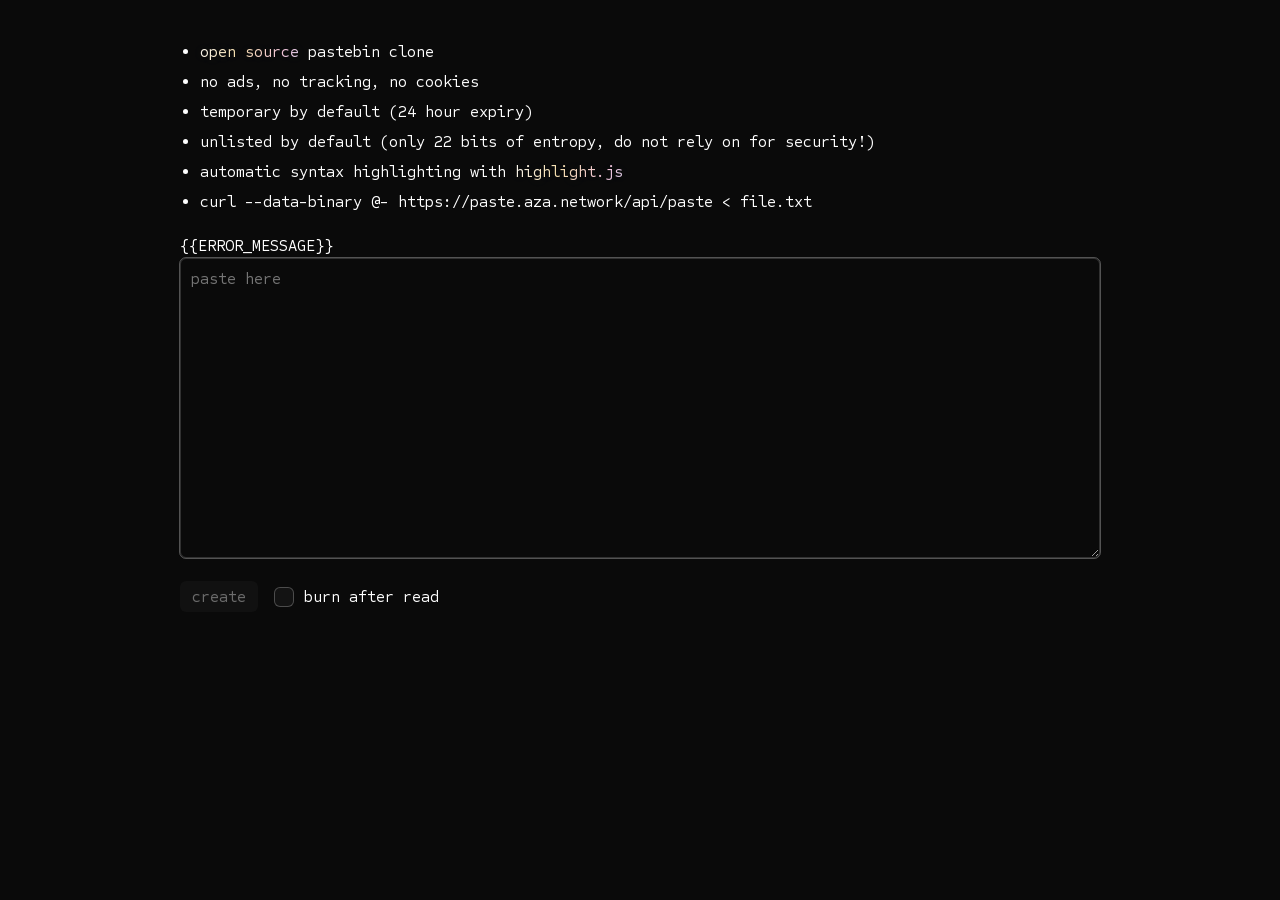
<file: static/index.html>
<!DOCTYPE html>
<html lang="en">
<head>
    <meta charset="UTF-8">
    <meta name="viewport" content="width=device-width, initial-scale=1.0">
    <title>paste</title>
    <link rel="stylesheet" href="/static/style.css">
</head>
<body>
    <main class="container">
        <ul>
            <li><a href="https://github.com/s1dny/paste" target="_blank">open source</a> pastebin clone</li>
            <li>no ads, no tracking, no cookies</li>
            <li>temporary by default (24 hour expiry)</li>
            <li>unlisted by default (only 22 bits of entropy, do not rely on for security!)</li>
            <li>automatic syntax highlighting with <a href="https://highlightjs.org/" target="_blank">highlight.js</a></li>
            <li>curl --data-binary @- https://paste.aza.network/api/paste < file.txt</li>
        </ul>

        {{ERROR_MESSAGE}}
        
        <form action="/paste" method="post" id="paste-form">
            <textarea name="content" placeholder="paste here" autofocus></textarea>
            <div class="composer-actions">
                <button type="submit" class="btn" id="create-btn" disabled>create</button>
                <label class="checkbox-label" for="burn-after-read">
                    <input type="checkbox" id="burn-after-read" name="burn_after_read">
                    <span class="checkbox-mark"></span>
                    <span>burn after read</span>
                </label>
            </div>
        </form>
        <script>
            const form = document.getElementById('paste-form');
            const textarea = document.querySelector('textarea');
            const btn = document.getElementById('create-btn');
            const burnAfterRead = document.getElementById('burn-after-read');

            const setError = (message) => {
                let banner = document.querySelector('.error-banner');
                if (!message) {
                    banner?.remove();
                    return;
                }
                if (!banner) {
                    banner = document.createElement('p');
                    banner.className = 'error-banner';
                    form.before(banner);
                }
                banner.textContent = message;
            };

            textarea.addEventListener('input', () => {
                btn.disabled = textarea.value.trim().length === 0;
            });

            form.addEventListener('submit', async (event) => {
                event.preventDefault();

                const content = textarea.value;
                if (content.trim().length === 0) {
                    setError('content must not be empty');
                    btn.disabled = true;
                    return;
                }

                btn.disabled = true;
                btn.textContent = 'creating...';
                setError('');

                try {
                    const url = burnAfterRead.checked ? '/api/paste?burn_after_read=1' : '/api/paste';
                    const response = await fetch(url, {
                        method: 'POST',
                        headers: {
                            'Content-Type': 'text/plain; charset=utf-8',
                        },
                        body: content,
                    });

                    if (!response.ok) {
                        let message = 'unable to create paste';
                        try {
                            const payload = await response.json();
                            if (typeof payload.error === 'string' && payload.error.length > 0) {
                                message = payload.error;
                            }
                        } catch {
                            // fall back to the generic message for non-JSON errors
                        }
                        setError(message);
                        return;
                    }

                    const payload = await response.json();
                    if (typeof payload.url === 'string' && payload.url.length > 0) {
                        window.location.href = payload.url;
                        return;
                    }

                    setError('unable to create paste');
                } catch {
                    setError('network error while creating paste');
                } finally {
                    btn.textContent = 'create';
                    btn.disabled = textarea.value.trim().length === 0;
                }
            });
        </script>
    </main>
</body>
</html>
</file>
<file: static/style.css>
@font-face {
    font-family: 'Sometype Mono';
    src: url('/static/SometypeMono-latin-400.woff2') format('woff2');
    font-weight: 400;
    font-style: normal;
    font-display: swap;
}

* {
    box-sizing: border-box;
    margin: 0;
    padding: 0;
}

body {
    color: #ffffff;
    font-family: 'Sometype Mono', monospace;
    line-height: 1.5;
    width: 100%;
    max-width: 1000px;
    margin: 0 auto;
    background-color: #0a0a0a;
}

header {
    display: flex;
    justify-content: space-between;
    align-items: center;
    margin-bottom: 20px;
    margin-top: 20px;
    border-bottom: 1px solid rgba(255, 255, 255, 0.16);
    padding-bottom: 10px;
}

.container {
    padding: 4% 4%;
}

ul {
  margin-bottom: 20px;
  padding-left: 20px;
  margin-left: 0;
}

li {
    font-size: 16px;
    margin-bottom: 6px;
    color: #ffffff;
}

textarea {
    width: 100%;
    min-height: 300px;
    padding: 10px;
    font-family: 'Sometype Mono', monospace;
    font-size: 16px;
    color: #ffffff;
    border: 1px solid rgba(255, 255, 255, 0.16);
    border-radius: 6px;
    background-color: transparent;
    resize: vertical;
    margin-bottom: 16px;
}

textarea:focus {
    outline: 1px solid rgba(255, 255, 255, 0.3);
}

.composer-actions {
    display: flex;
    align-items: center;
    gap: 16px;
    flex-wrap: wrap;
}

.actions {
    display: flex;
    align-items: center;
    gap: 10px;
    flex-wrap: wrap;
}

.checkbox-label {
    display: inline-flex;
    align-items: center;
    gap: 10px;
    cursor: pointer;
    user-select: none;
}

.checkbox-label input {
    display: none;
}

.checkbox-mark {
    width: 20px;
    height: 20px;
    border-radius: 6px;
    border: 1px solid rgba(255, 255, 255, 0.24);
    background-color: rgba(255, 255, 255, 0.04);
    display: inline-flex;
    align-items: center;
    justify-content: center;
    transition: background-color 180ms ease-out, border-color 180ms ease-out;
}

.checkbox-mark::after {
    content: "✓";
    color: #0a0a0a;
    font-size: 13px;
    opacity: 0;
    transform: scale(0.7);
    transition: opacity 180ms ease-out, transform 180ms ease-out;
}

.checkbox-label input:checked + .checkbox-mark {
    background-color: #ffffff;
    border-color: #ffffff;
}

.checkbox-label input:checked + .checkbox-mark::after {
    opacity: 1;
    transform: scale(1);
}

.checkbox-label input:focus-visible + .checkbox-mark {
    outline: 1px solid rgba(255, 255, 255, 0.5);
    outline-offset: 2px;
}

.btn {
    display: inline-block;
    border-radius: 6px;
    background-color: rgba(255, 255, 255, 0.08);
    color: #ffffff;
    padding: 6px 12px;
    text-align: center;
    text-decoration: none;
    font-size: 16px;
    cursor: pointer;
    font-family: 'Sometype Mono', monospace;
    border: none;
    text-shadow:
        0 0 3px rgba(255, 255, 255, 0.11),
        0 0 8px rgba(255, 255, 255, 0.035);
    transition: text-shadow 180ms ease-out, background-color 180ms ease-out;
}

.btn:hover {
    background-color: rgba(255, 255, 255, 0.12);
    text-shadow: 0 0 20px rgba(255, 255, 255, 0.15);
}

.btn:disabled {
    opacity: 0.4;
    cursor: not-allowed;
}

.line-number {
    color: #ffffff;
    user-select: none;
    margin-right: 16px;
}

p,
pre {
    font-size: 16px;
}

pre code.hljs {
    padding: 0;
    background: transparent;
}

code {
    font-family: 'Sometype Mono', monospace;
}

a {
    color: transparent;
    background-image: linear-gradient(
        115deg,
        #fbfbfb 0%,
        #f6dfad 20%,
        #f0c3da 40%,
        #b8d8fb 60%,
        #d9c0f0 80%,
        #fbfbfb 100%
    );
    background-size: 220% 220%;
    background-position: 0% 50%;
    -webkit-background-clip: text;
    background-clip: text;
    text-decoration: none;
    text-shadow: 0 0 16px rgba(186, 198, 235, 0.12);
    animation: iridescent-shift 7s linear infinite;
    transition: text-shadow 180ms ease-out, opacity 180ms ease-out;
}

a:hover,
a:focus-visible {
    text-decoration: underline;
    text-underline-offset: 0.18em;
    text-shadow: 0 0 20px rgba(255, 255, 255, 0.15);
}

@keyframes iridescent-shift {
    0% {
        background-position: 0% 50%;
    }
    50% {
        background-position: 100% 50%;
    }
    100% {
        background-position: 0% 50%;
    }
}

header p span {
    color: #ffffff;
}

.toast {
    position: fixed;
    bottom: 20px;
    right: 20px;
    font-size: 16px;
    background-color: rgba(255, 255, 255, 0.08);
    color: #ffffff;
    border-radius: 6px;
    padding: 10px 20px;
    border: none;
    display: none;
    text-shadow:
        0 0 3px rgba(255, 255, 255, 0.11),
        0 0 8px rgba(255, 255, 255, 0.035);
}

.error-banner {
    margin-bottom: 16px;
    border: 1px solid rgba(255, 116, 116, 0.35);
    border-radius: 6px;
    padding: 10px 12px;
    color: #ffb8b8;
    background-color: rgba(255, 116, 116, 0.08);
}

.burn-gate {
    margin-top: 4px;
}

@media (max-width: 550px) {
    header {
        flex-direction: column;
        align-items: flex-start;
        gap: 10px;
    }
    .actions {
        display: flex;
        width: 100%;
        justify-content: flex-start;
        gap: 10px;
    }
}
</file>
